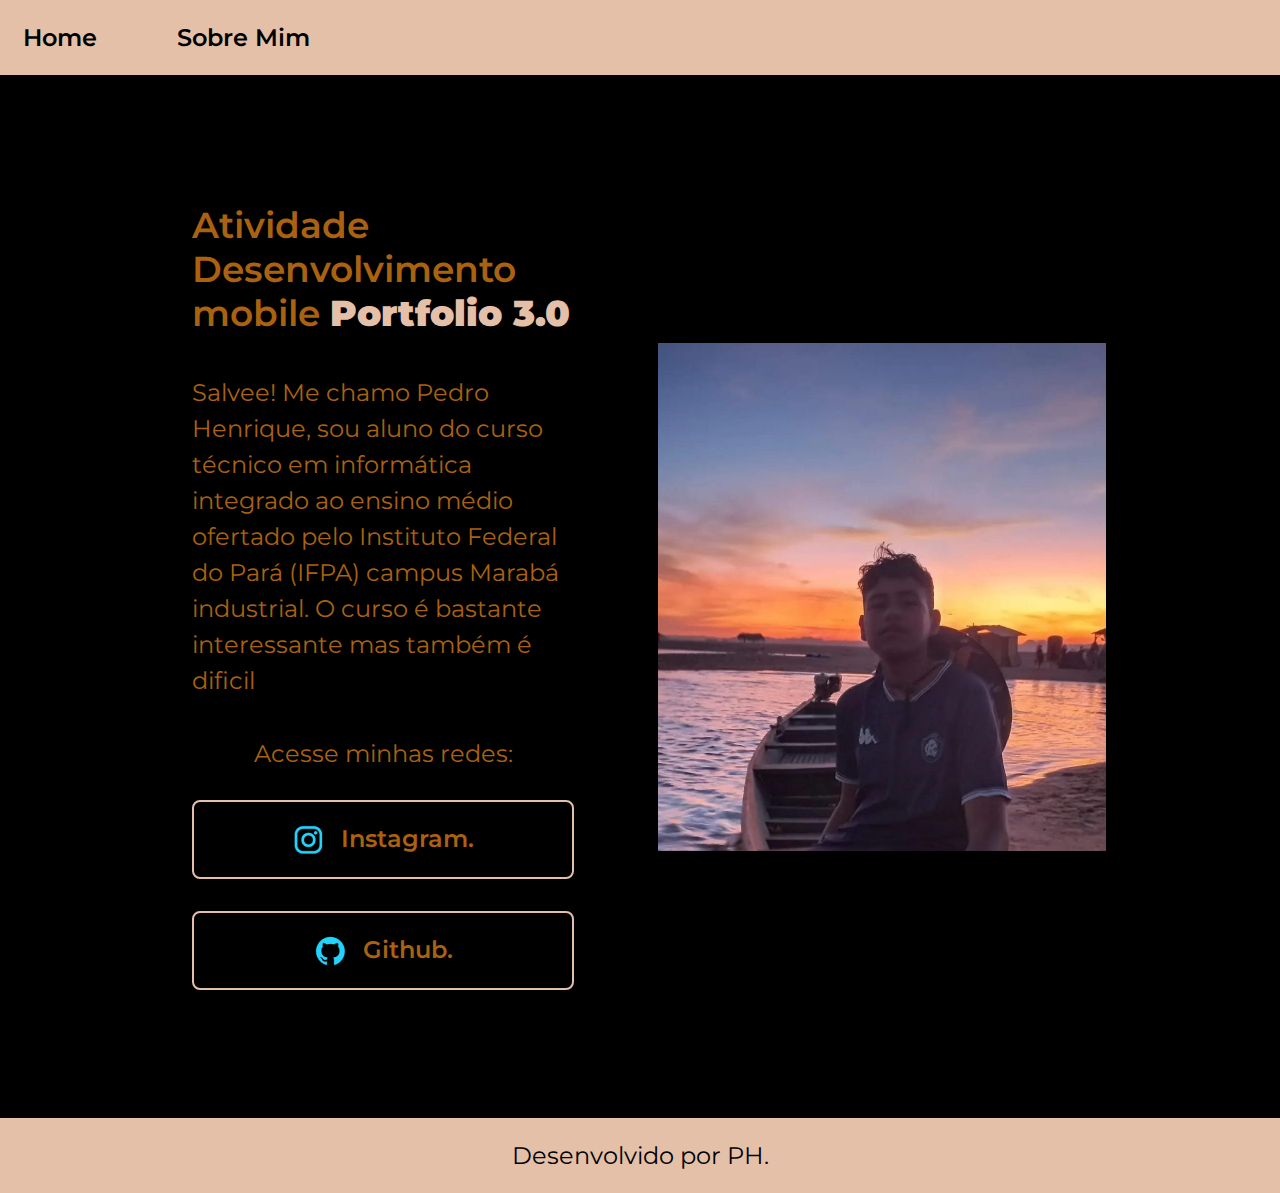
<file: index.html>
<!DOCTYPE html>
<html lang="pt-BR">
<head>
    <meta charset="UTF-8">
    <meta http-equiv="X-UA-Compatible" content="IE=edge">
    <meta name="viewport" content="width=device-width, initial-scale=1.0">
    <title> ATT DESEN. mobile </title>
    <link rel ="stylesheet" href="./Estilo/style.css">
</head>
<body>
    <header class="cabecalho">
        <nav class="cabecalho_menu">
            <a class="cabecalho_menu_link" href="index.html">Home</a>
            <a class="cabecalho_menu_link" href="about.html">Sobre Mim</a>
        </nav>
    </header>
    <main class="apresentacao">
        <section class="apresentacao_conteudo">       
            <h1 class="apresentacao_conteudo_titulo">
                Atividade Desenvolvimento mobile <strong class="titulo-destaque">Portfolio 3.0 </strong> 
            </h1>
            <p class="apresentacao_conteudo_texto"> 
                Salvee! Me chamo Pedro Henrique, sou aluno do curso técnico 
                em informática integrado ao ensino médio ofertado pelo Instituto 
                Federal do Pará (IFPA) campus Marabá industrial. O curso é bastante interessante
                mas também é dificil   
            </p>
            <div class="apresentacao_links">
                <h2 class="apresentacao_links_subtitulo">Acesse minhas redes:</h2>
                <a class="apresentacao_links_apresentacao" href="https://instagram.com/p.henriquexx_?igshid=ZDdkNTZiNTM="  target="_blank"> 
                    <img src="./assets/instagram.png">
                    Instagram. 
                </a>
                <a class="apresentacao_links_apresentacao" href="https://github.com/phenriquexx" target="_blank"> 
                    <img src="./assets/github.png">    
                    Github.
                </a>
            </div>
        </section>
        <img src="./assets/imagem.jpg" class="apresentacao_imagem" alt="foto do João vulgo O Lorde das Cinzas">
    </main>
    <footer class="rodape">
        <p>Desenvolvido por PH.</p>
    </footer>    
</body>
</html>
</file>
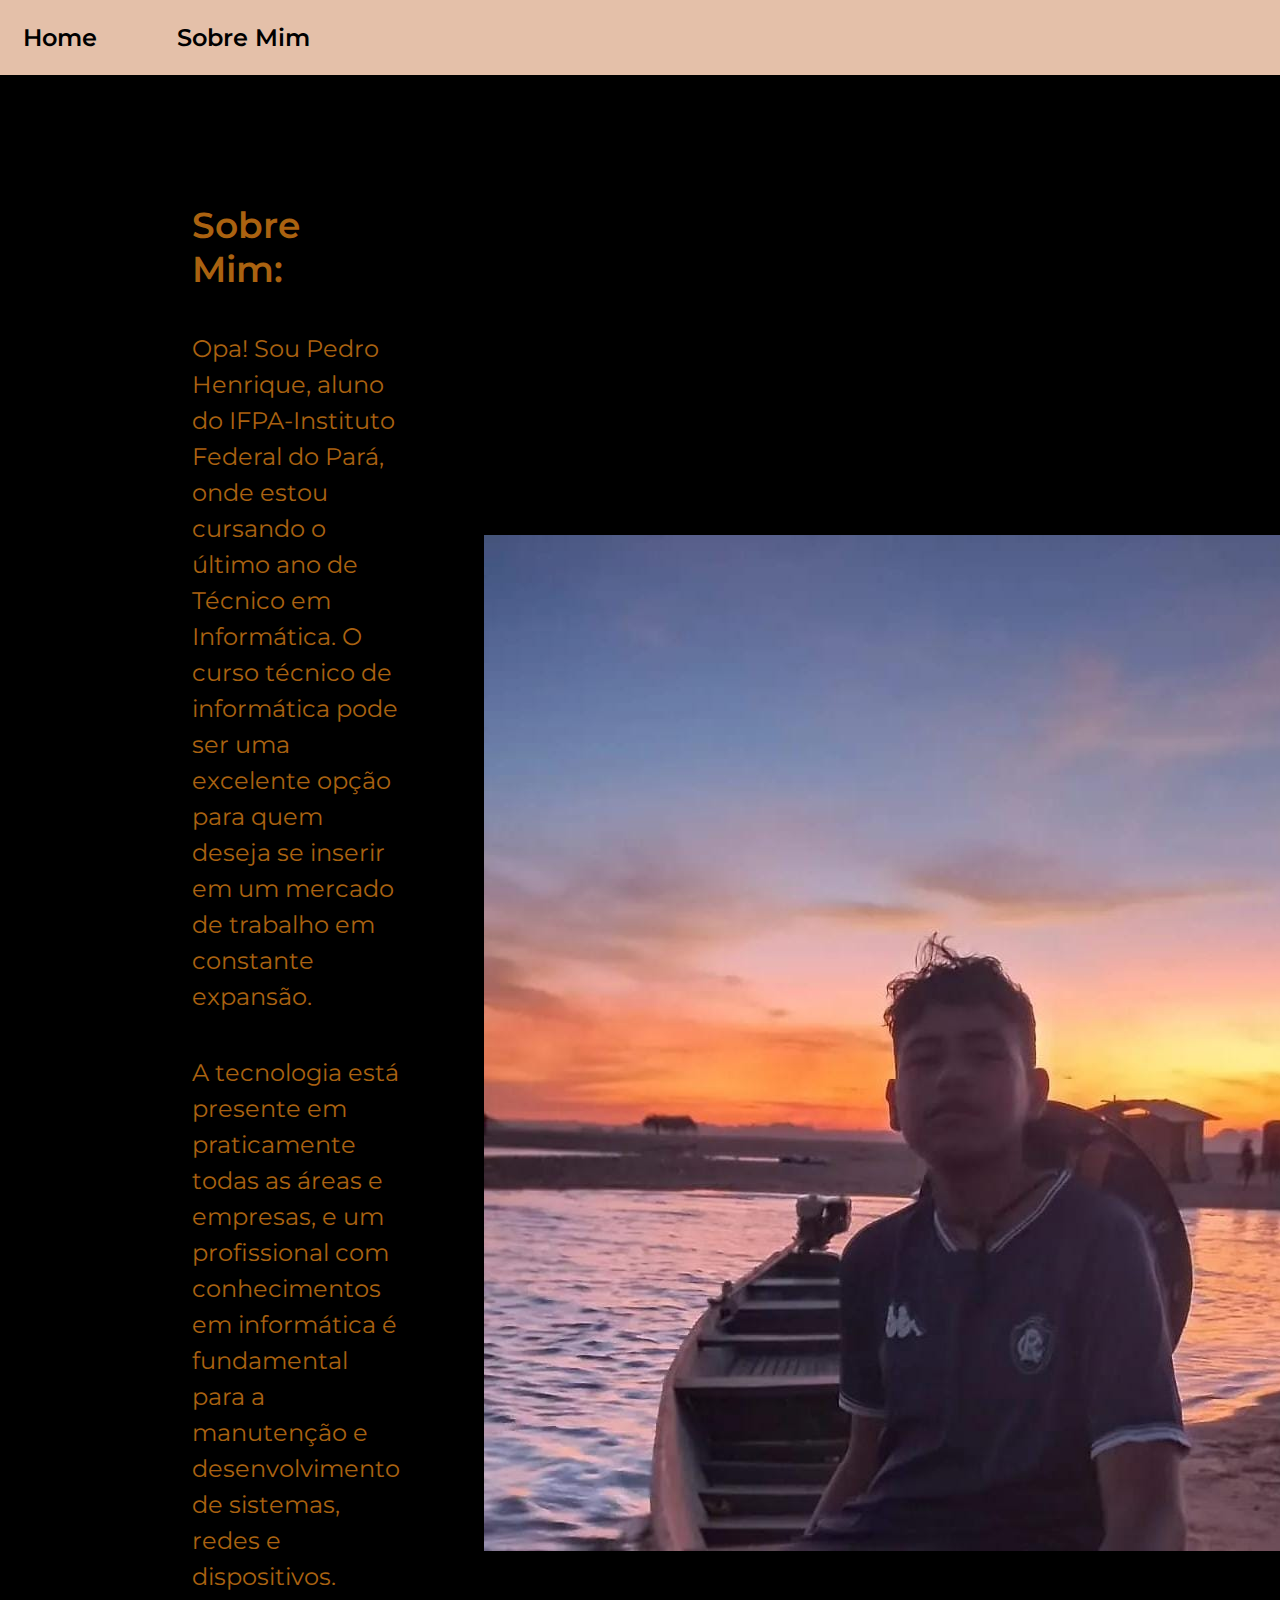
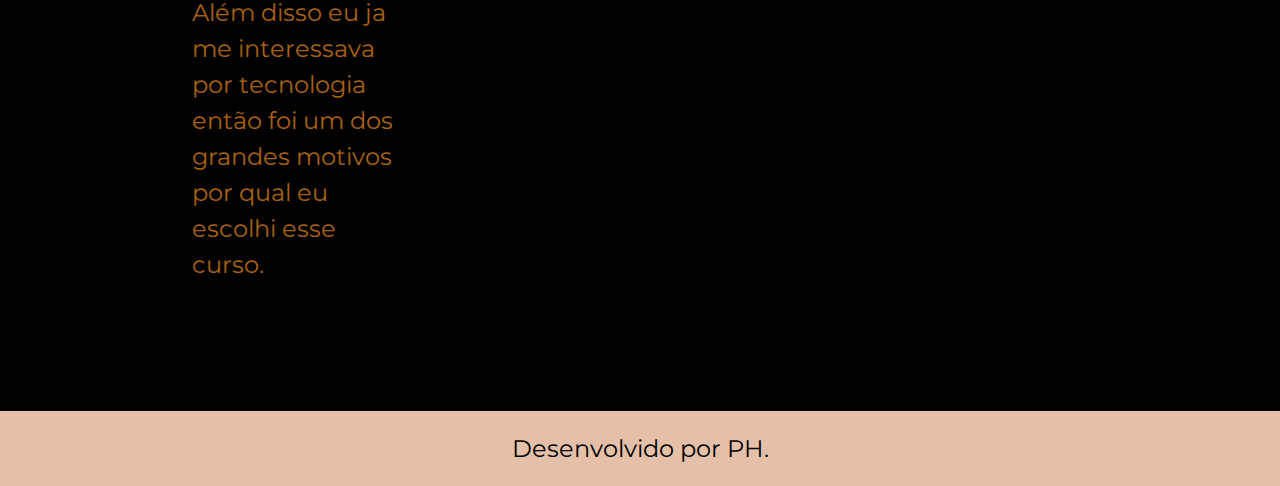
<file: about.html>
<!DOCTYPE html>
<html lang="pt-BR">
<head>
    <meta charset="UTF-8">
    <meta http-equiv="X-UA-Compatible" content="IE=edge">
    <meta name="viewport" content="width=device-width, initial-scale=1.0">
    <title>Sobre Mim</title>
    <link rel ="stylesheet" href="./Estilo/style.css">
</head>
<body>
    <header class="cabecalho">
        <nav class="cabecalho_menu">
            <a class="cabecalho_menu_link" href="index.html">Home</a>
            <a class="cabecalho_menu_link" href="about.html">Sobre Mim</a>
        </nav>
    </header>
    <main class="apresentacao">
        <section class="apresentacao_conteudo">
            <h1 class="apresentacao_conteudo_titulo">Sobre Mim:</h1>
            <p class="apresentacao_conteudo_texto">
                Opa! Sou Pedro Henrique, aluno do IFPA-Instituto Federal do Pará, onde estou cursando o último ano de Técnico em Informática. 
                O curso técnico de informática pode ser uma excelente opção para quem deseja se inserir em um mercado de trabalho em constante expansão.
                
            </p>
            <p class="apresentacao_conteudo_texto">
                A tecnologia está presente em praticamente todas as áreas e empresas, e um profissional com conhecimentos em informática é fundamental para a manutenção 
                e desenvolvimento de sistemas, redes e dispositivos. Além disso eu ja me interessava por tecnologia então foi um dos grandes motivos por qual eu escolhi esse curso.
            </p>
        </section>
        <img src="./assets/imagem.jpg" alt="foto de PH">
    </main>
    <footer class="rodape">
        <p>Desenvolvido por PH.</p>
    </footer>
</body>
</html>
</file>
<file: Estilo/style.css>
@import url('https://fonts.googleapis.com/css2?family=Krona+One&family=Montserrat&display=swap');
@media (max-width: 1200px) 
{
    .cabecalho
    {
        padding: 10%;
    }
    .cabecalho_menu
    {
        justify-content: center;
    }
    .apresentacao 
    {
        flex-direction: column-reverse;
        padding: 5%;
    }
    .apresentacao_conteudo
    {
        width: auto;
    }
       
}
*
{
    margin:0;
    padding:0;
}
:root
{
    --cor-primaria:#000000;
    --cor-secundaria:#aa6210;
    --cor-tercearia:#e4c0a9;
    --cor-hover: #ecc592;
    --fonte-principal: 'Montserrat', sans-serif;
    --fonte-secundaria: 'Montserrat',sans-serif;
}
body
{
    /* height: 100vh; */ 
    box-sizing: border-box; 
    background-color: var(--cor-primaria);
    color: var(--cor-secundaria);
}
.cabecalho
{
    padding:2% 0% 0% 15%;
    color:var(--cor-primaria);
    background-color:var(--cor-tercearia);
    padding: 23px;
    text-align: center;
    font-family:var(--fonte-principal);
    font-size: 1.5rem;
    font-weight: 400;
}
.cabecalho_menu 
{
    display: flex;
    gap: 80px;
}   
.cabecalho_menu_link 
{
    font-family:var(--fonte-secundaria);
    font-weight: 600;
    font-size: 1.5rem;
    color: var(--cor-primaria);
    text-decoration: none;
}   
.apresentacao 
{
    display: flex;
    align-items: center;
    justify-content: space-between;
    /*padding: 5% 15%;*/ 
    margin: 10% 15%;
    gap: 84px;
}
.apresentacao_conteudo
{
    width: 50%;
    display: flex;
    flex-direction: column;
    gap: 40px;
}
.apresentacao_conteudo_titulo
{
    font-size: 2.25rem;
    font-family: var(--fonte-principal);
    font-style: normal;
    font-weight: 600;
}
.apresentacao_conteudo_texto 
{
    font-size: 1.5rem;
    line-height: 36px;
    font-family: var(--fonte-secundaria);
    font-style: normal;
    font-weight: 400;
}
.apresentacao_imagem
{
    width: 50%;
}  
.apresentacao_links 
{
    display: flex;
    flex-direction: column;
    justify-content: space-between;
    align-items: center;
    gap: 32px; 
}
.apresentacao_links_subtitulo
{
    font-family:var(--fonte-principal);
    font-weight: 400;
    size: 24px;
}
.apresentacao_links_apresentacao
{
    /*background-color: #22D4FD;*/
    display: flex;
    justify-content: center;
    gap: 16px;
    border: 2px solid var(--cor-tercearia); 
    width: 378px;
    text-align: center;
    border-radius: 8px; 
    font-size: 1.5rem;
    font-weight: 600;
    padding: 21.5px 0;
    text-decoration: none; 
    color:var(--cor-secundaria);
    font-family:var(--fonte-secundaria);
}
.apresentacao_links_apresentacao:hover 
{
    background-color:var(--cor-hover);
}   
.titulo-destaque 
{
    color:var(--cor-tercearia);
}
.rodape
{
    color:var(--cor-primaria);
    background-color:var(--cor-tercearia);
    padding: 23px;
    text-align: center;
    font-family:var(--fonte-principal);
    font-size: 1.5rem;
    font-weight: 400;
}
</file>
